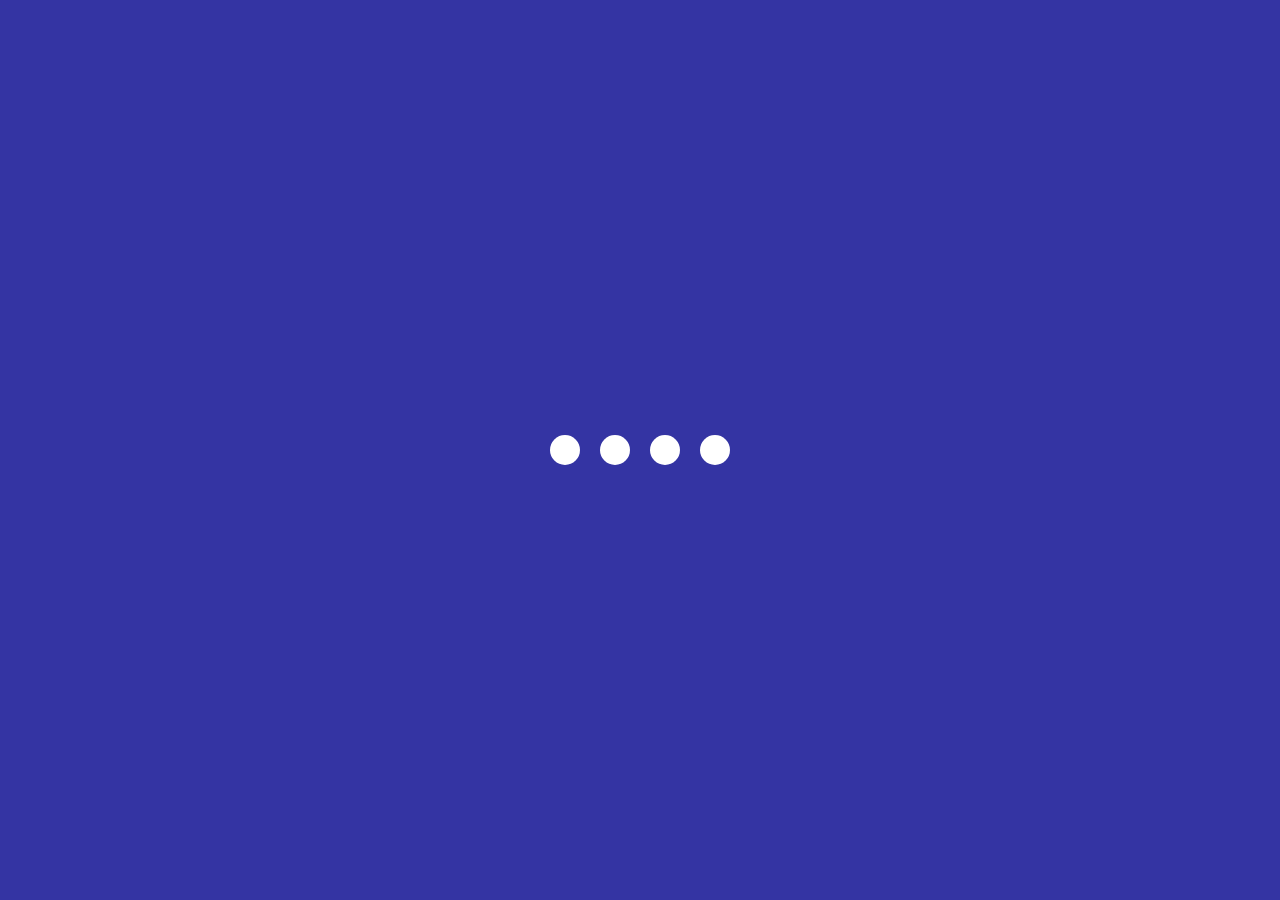
<file: 02_creative_loading_animation/index.html>
<!DOCTYPE html>
<html lang="en">
<head>
    <meta charset="UTF-8">
    <meta name="viewport" content="width=device-width, initial-scale=1.0">
    <title>Loading Animation</title>
    <link rel="stylesheet" href="style.css">
</head>
<body>
    <section class="wrapper">
        <div class="loader">
            <div class="loading one"></div>
            <div class="loading two"></div>
            <div class="loading three"></div>
            <div class="loading four"></div>
        </div>
    </section>
</body>
</html>
</file>
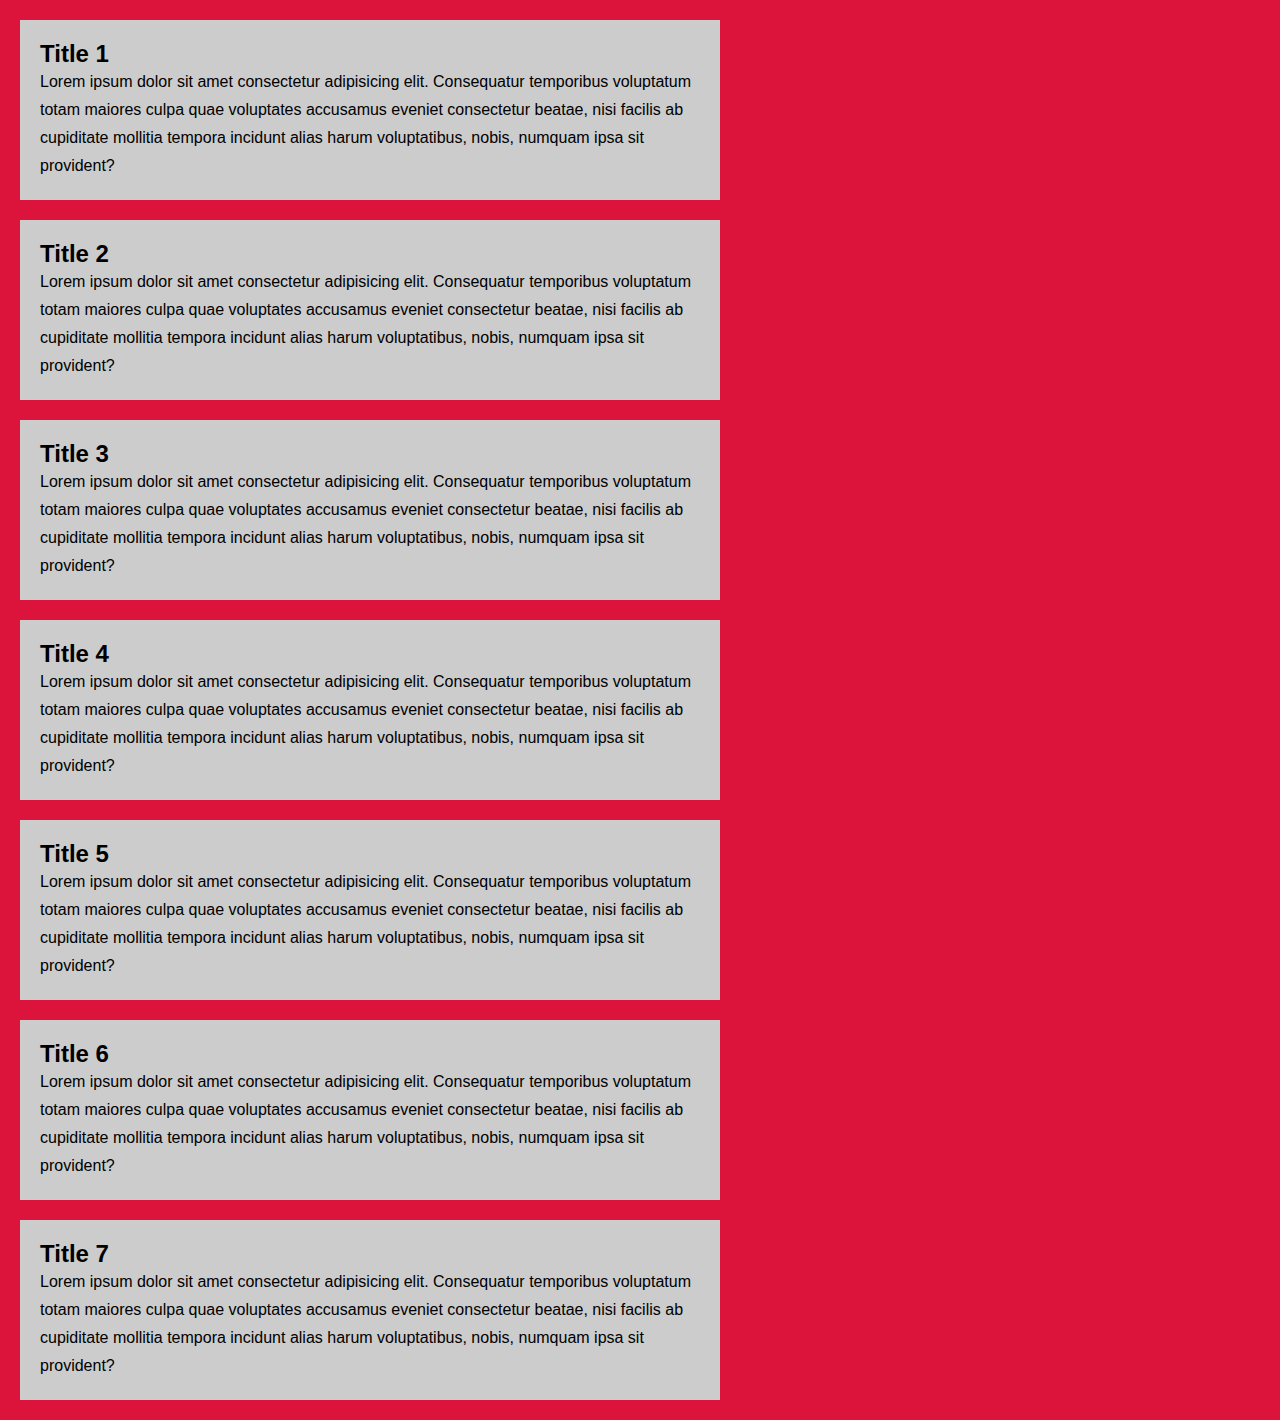
<file: 03_Custom_Scrollbar/index.html>
<!DOCTYPE html>
<html lang="en">
<head>
    <meta charset="UTF-8">
    <meta name="viewport" content="width=device-width, initial-scale=1.0">
    <title>Custom Scrollbar</title>
    <link rel="stylesheet" href="style.css">
</head>
<body>
    <section>
        <div class="card">
            <h2 class="card-title">Title 1</h2>
            <p>Lorem ipsum dolor sit amet consectetur adipisicing elit. Consequatur temporibus voluptatum totam maiores culpa quae voluptates accusamus eveniet consectetur beatae, nisi facilis ab cupiditate mollitia tempora incidunt alias harum voluptatibus, nobis, numquam ipsa sit provident?</p>
        </div>
        <div class="card">
            <h2 class="card-title">Title 2</h2>
            <p>Lorem ipsum dolor sit amet consectetur adipisicing elit. Consequatur temporibus voluptatum totam maiores culpa quae voluptates accusamus eveniet consectetur beatae, nisi facilis ab cupiditate mollitia tempora incidunt alias harum voluptatibus, nobis, numquam ipsa sit provident?</p>
        </div>
        <div class="card">
            <h2 class="card-title">Title 3</h2>
            <p>Lorem ipsum dolor sit amet consectetur adipisicing elit. Consequatur temporibus voluptatum totam maiores culpa quae voluptates accusamus eveniet consectetur beatae, nisi facilis ab cupiditate mollitia tempora incidunt alias harum voluptatibus, nobis, numquam ipsa sit provident?</p>
        </div>
        <div class="card">
            <h2 class="card-title">Title 4</h2>
            <p>Lorem ipsum dolor sit amet consectetur adipisicing elit. Consequatur temporibus voluptatum totam maiores culpa quae voluptates accusamus eveniet consectetur beatae, nisi facilis ab cupiditate mollitia tempora incidunt alias harum voluptatibus, nobis, numquam ipsa sit provident?</p>
        </div>
        <div class="card">
            <h2 class="card-title">Title 5</h2>
            <p>Lorem ipsum dolor sit amet consectetur adipisicing elit. Consequatur temporibus voluptatum totam maiores culpa quae voluptates accusamus eveniet consectetur beatae, nisi facilis ab cupiditate mollitia tempora incidunt alias harum voluptatibus, nobis, numquam ipsa sit provident?</p>
        </div>
        <div class="card">
            <h2 class="card-title">Title 6</h2>
            <p>Lorem ipsum dolor sit amet consectetur adipisicing elit. Consequatur temporibus voluptatum totam maiores culpa quae voluptates accusamus eveniet consectetur beatae, nisi facilis ab cupiditate mollitia tempora incidunt alias harum voluptatibus, nobis, numquam ipsa sit provident?</p>
        </div>
        <div class="card">
            <h2 class="card-title">Title 7</h2>
            <p>Lorem ipsum dolor sit amet consectetur adipisicing elit. Consequatur temporibus voluptatum totam maiores culpa quae voluptates accusamus eveniet consectetur beatae, nisi facilis ab cupiditate mollitia tempora incidunt alias harum voluptatibus, nobis, numquam ipsa sit provident?</p>
        </div>
    </section>
</body>
</html>
</file>
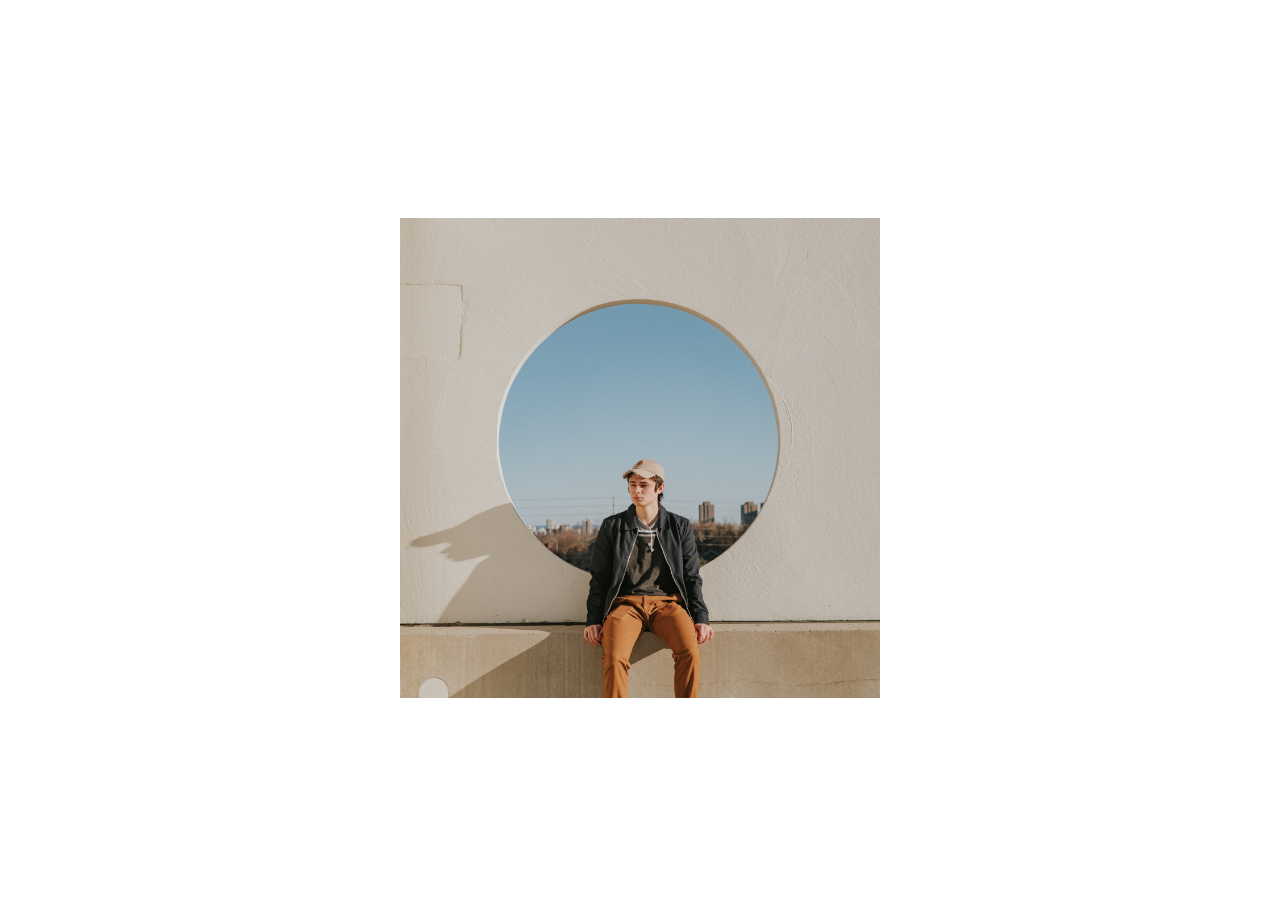
<file: 06_creative_image_effect/index.html>
<!DOCTYPE html>
<html lang="en">
<head>
    <meta charset="UTF-8">
    <meta name="viewport" content="width=device-width, initial-scale=1.0">
    <title>Creative Image Effect</title>
    <link rel="stylesheet" href="style.css">
</head>
<body>
    <section class="container">
        <img src="image.jpg" alt="">
        <article class="content">
            <h1>Welcome To The Real World.</h1>
            <p>Write Your Content Here.</p>
        </article>
    </section>
</body>
</html>
</file>
<file: 02_creative_loading_animation/style.css>
*{
    margin: 0;
    padding: 0;
    box-sizing: border-box;
}

body{
    background: #00008bcb;
}

.wrapper{
    display: flex;
    justify-content: center;
    align-items: center;
    min-height: 100vh;
}

.wrapper .loader{
    display: flex;
    justify-content: space-evenly;
    padding: 0 20px;
}

.loader .loading{
    background: #fff;
    width: 30px;
    height: 30px;
    border-radius: 50px;
    margin: 0 10px;
    animation: load 0.8s ease infinite;
}

.loader .loading.one{
    animation-delay: 0.3s;
}
.loader .loading.two{
    animation-delay: 0.4s;
}
.loader .loading.three{
    animation-delay: 0.5s;
}

@keyframes load{
    0% {
        width: 30px;
        height: 30px;
    }
    50% {
        width: 20px;
        height: 20px;
    }
}
</file>
<file: 03_Custom_Scrollbar/style.css>
*{
    padding: 0;
    margin: 0;
    box-sizing: border-box;
    font-family: sans-serif;
}

body{
    background: crimson;
}

.card{
    width: 700px;
    background: #ccc;
    padding: 20px;
    margin: 20px;
    font-family: sans-serif;
    line-height: 28px;
}

::-webkit-scrollbar {
    background-color: transparent;
    width: 10px;
}

::-webkit-scrollbar-thumb{
    background: linear-gradient(#21d4fd, #b721ff);
    border-radius: 100px;
}
</file>
<file: 06_creative_image_effect/style.css>
body{
    height: 100vh;
    display: flex;
    justify-content: center;
    align-items: center;
    font-family: sans-serif;
}

.container{
    width: 30rem;
    height: 30rem;
    position: relative;
    overflow: hidden;
}

.container img{
    width: 100%;
    transition: all 1s;
}

.content{
    position: absolute;
    top: 0;
    left: 0;
    width: 100%;
    height: 100%;
    display: flex;
    flex-direction: column;
    justify-content: center;
    align-items: center;
    color: #fff;
    transition: all 1s;
    background: #000;
    transform: translateX(-100%);
}

.container:hover .content{
    transform: translateX(0);
}

.container:hover img{
    transform: translateX(100%);
}
</file>
